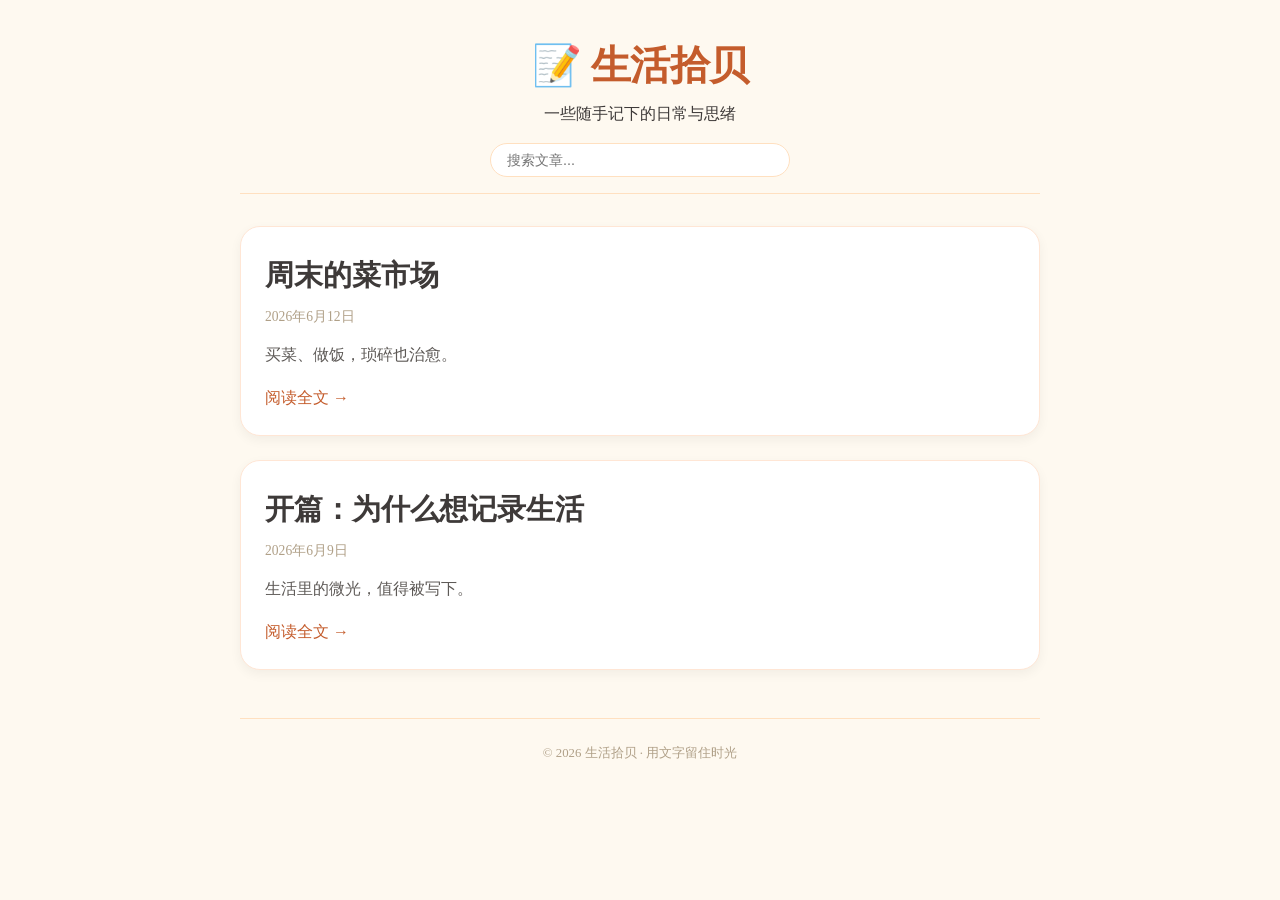
<file: index.html>
<!DOCTYPE html>
<html lang="zh-CN">
<head>
    <meta charset="UTF-8">
    <meta name="viewport" content="width=device-width, initial-scale=1.0">
    <title>生活拾贝 | 随笔博客</title>
    <link rel="stylesheet" href="style.css">
</head>
<body>
    <div class="container">
        <header>
            <h1>📝 生活拾贝</h1>
            <p>一些随手记下的日常与思绪</p>
            <div class="search-box">
                <input type="text" id="searchInput" placeholder="搜索文章...">
            </div>
        </header>

        <main id="postsList">
            <!-- 文章列表将由 js 动态渲染 -->
            <div class="loading">加载中...</div>
        </main>

        <footer>
            <p>© 2026 生活拾贝 · 用文字留住时光</p>
        </footer>
    </div>

    <script src="script.js"></script>
</body>
</html>
</file>
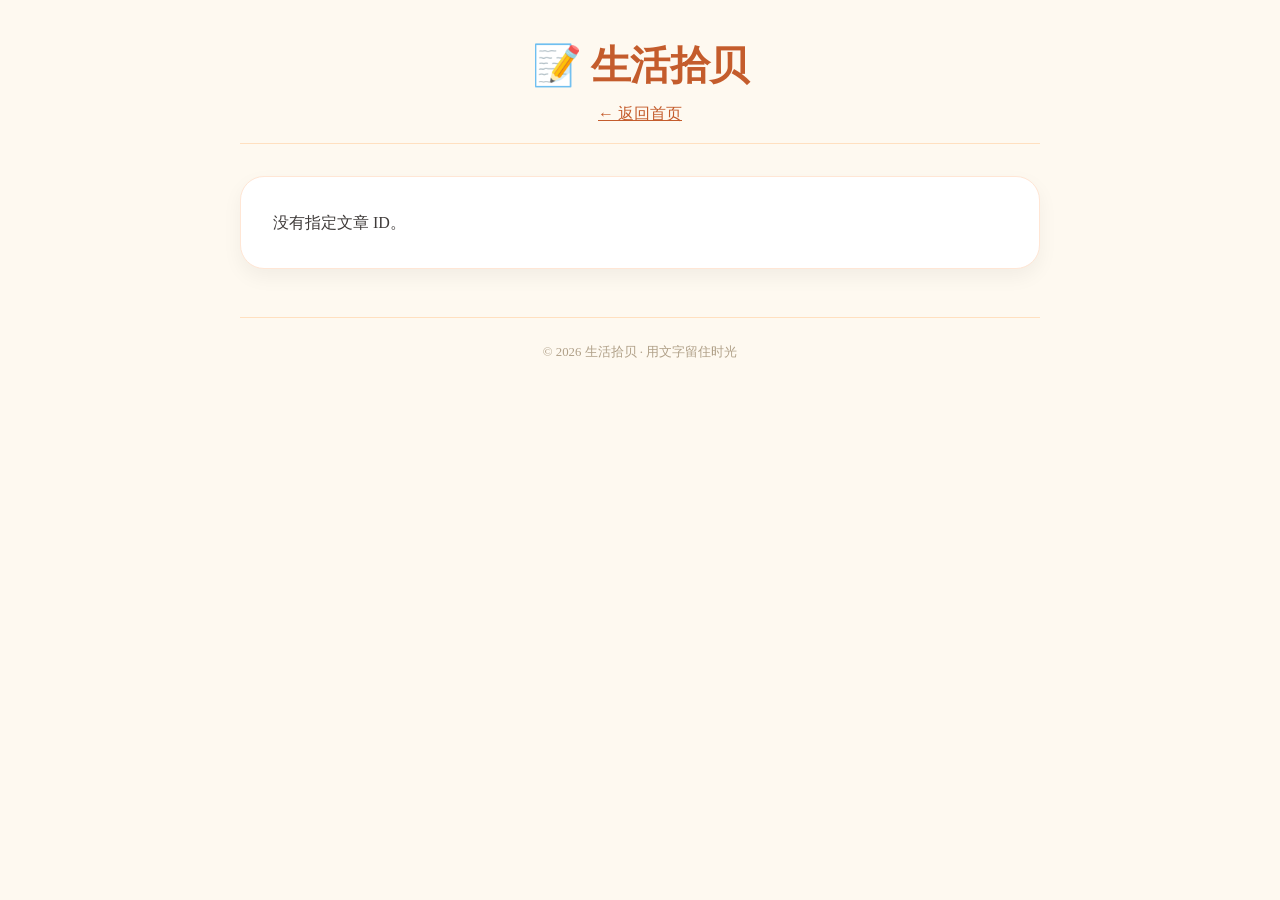
<file: post.html>
<!DOCTYPE html>
<html lang="zh-CN">
<head>
    <meta charset="UTF-8">
    <meta name="viewport" content="width=device-width, initial-scale=1.0">
    <title>文章详情 | 生活拾贝</title>
    <link rel="stylesheet" href="style.css">
</head>
<body>
    <div class="container">
        <header>
            <h1>📝 生活拾贝</h1>
            <p><a href="index.html">← 返回首页</a></p>
        </header>

        <main id="postDetail">
            <div class="loading">加载文章...</div>
        </main>

        <footer>
            <p>© 2026 生活拾贝 · 用文字留住时光</p>
        </footer>
    </div>

    <script src="script.js"></script>
</body>
</html>
</file>
<file: style.css>
* {
    margin: 0;
    padding: 0;
    box-sizing: border-box;
}


body {
    font-family: 'Georgia', 'Times New Roman', '宋体', serif;
    background: #fef9f0;
    color: #3e3a39;
    line-height: 1.7;
    padding: 2rem 1rem;
}

.container {
    max-width: 800px;
    margin: 0 auto;
}

header {
    text-align: center;
    margin-bottom: 2rem;
    border-bottom: 1px solid #ffe0c0;
    padding-bottom: 1rem;
}

h1 {
    font-size: 2.5rem;
    letter-spacing: -0.5px;
    color: #c45c2c;
}

.search-box {
    margin: 1rem auto 0;
    max-width: 300px;
}

.search-box input {
    width: 100%;
    padding: 0.5rem 1rem;
    border: 1px solid #ffe0c0;
    border-radius: 30px;
    background: white;
    font-size: 0.9rem;
    outline: none;
    transition: 0.2s;
}

.search-box input:focus {
    border-color: #c45c2c;
}

.post-card {
    background: white;
    border-radius: 20px;
    padding: 1.5rem;
    margin-bottom: 1.5rem;
    box-shadow: 0 4px 12px rgba(0,0,0,0.05);
    transition: 0.2s;
    border: 1px solid #ffe6d5;
}

.post-card:hover {
    transform: translateY(-3px);
    box-shadow: 0 8px 20px rgba(0,0,0,0.08);
}

.post-card h2 {
    font-size: 1.8rem;
    margin-bottom: 0.3rem;
}

.post-card h2 a {
    text-decoration: none;
    color: #3e3a39;
}

.post-card h2 a:hover {
    color: #c45c2c;
}

.post-date {
    color: #b0a088;
    font-size: 0.85rem;
    margin-bottom: 0.8rem;
    display: block;
}

.post-summary {
    color: #5e5a57;
    margin-bottom: 1rem;
}

.read-more {
    color: #c45c2c;
    text-decoration: none;
    font-weight: 500;
}

.read-more:hover {
    text-decoration: underline;
}

#postDetail {
    background: white;
    border-radius: 24px;
    padding: 2rem;
    box-shadow: 0 8px 20px rgba(0,0,0,0.05);
    border: 1px solid #ffe6d5;
}

#postDetail h1 {
    text-align: left;
    font-size: 2rem;
    border-left: 5px solid #c45c2c;
    padding-left: 1rem;
    margin: 1rem 0 0.5rem;
}

.post-meta {
    color: #b0a088;
    margin-bottom: 1.5rem;
    font-size: 0.9rem;
    border-bottom: 1px dashed #ffe0c0;
    padding-bottom: 0.8rem;
}

.post-content {
    font-size: 1.05rem;
}

.post-content p {
    margin-bottom: 1.2rem;
}

footer {
    margin-top: 3rem;
    text-align: center;
    color: #b0a088;
    font-size: 0.8rem;
    border-top: 1px solid #ffe0c0;
    padding-top: 1.5rem;
}

.loading {
    text-align: center;
    color: #b0a088;
    padding: 2rem;
}

a {
    color: #c45c2c;
}

@media (max-width: 600px) {
    .container {
        padding: 0 0.5rem;
    }
    .post-card h2 {
        font-size: 1.5rem;
    }
}
/* 全屏背景层 */
.bg-container {
    position: fixed;
    top: 0;
    left: 0;
    width: 100%;
    height: 100%;
    z-index: -2;
    background-size: cover;
    background-position: center;
    transition: 0.3s;
}

/* 新增：半透明图片层 */
.bg-container::before {
    content: "";
    position: absolute;
    top: 0;
    left: 0;
    width: 100%;
    height: 100%;
    background-image: url("images/preview.jpg");  /* 改成你的图片 */
    background-size: cover;
    background-position: center;
    opacity: 0.25;               /* 推荐 0.2~0.4 左右比较自然 */
    pointer-events: none;
    z-index: 1;
}



/* 主内容半透明遮罩，让文字更清晰 */
.content-overlay {
    position: relative;
    z-index: 1;
    background: rgba(255, 248, 240, 0.85);
    backdrop-filter: blur(2px);
    min-height: 100vh;
}

/* 黑暗模式下半透明遮罩颜色不同 */
body.dark .content-overlay {
    background: rgba(15, 23, 42, 0.85);
}

/* 文案区域 */
.hero-text {
    text-align: center;
    font-size: 3rem;
    font-weight: bold;
    color: #3e3a39;
    text-shadow: 2px 2px 8px rgba(0,0,0,0.1);
    margin: 0 auto;
    padding: 1rem;
    position: relative;
}

/* 通过 JS 动态设置垂直位置，这里只保留基础样式 */
.hero-text h2 {
    font-size: 2.8rem;
    font-weight: 700;
    margin: 0;
    line-height: 1.3;
}

/* 响应式调整 */
@media (max-width: 700px) {
    .hero-text h2 {
        font-size: 2rem;
    }
}
</file>
